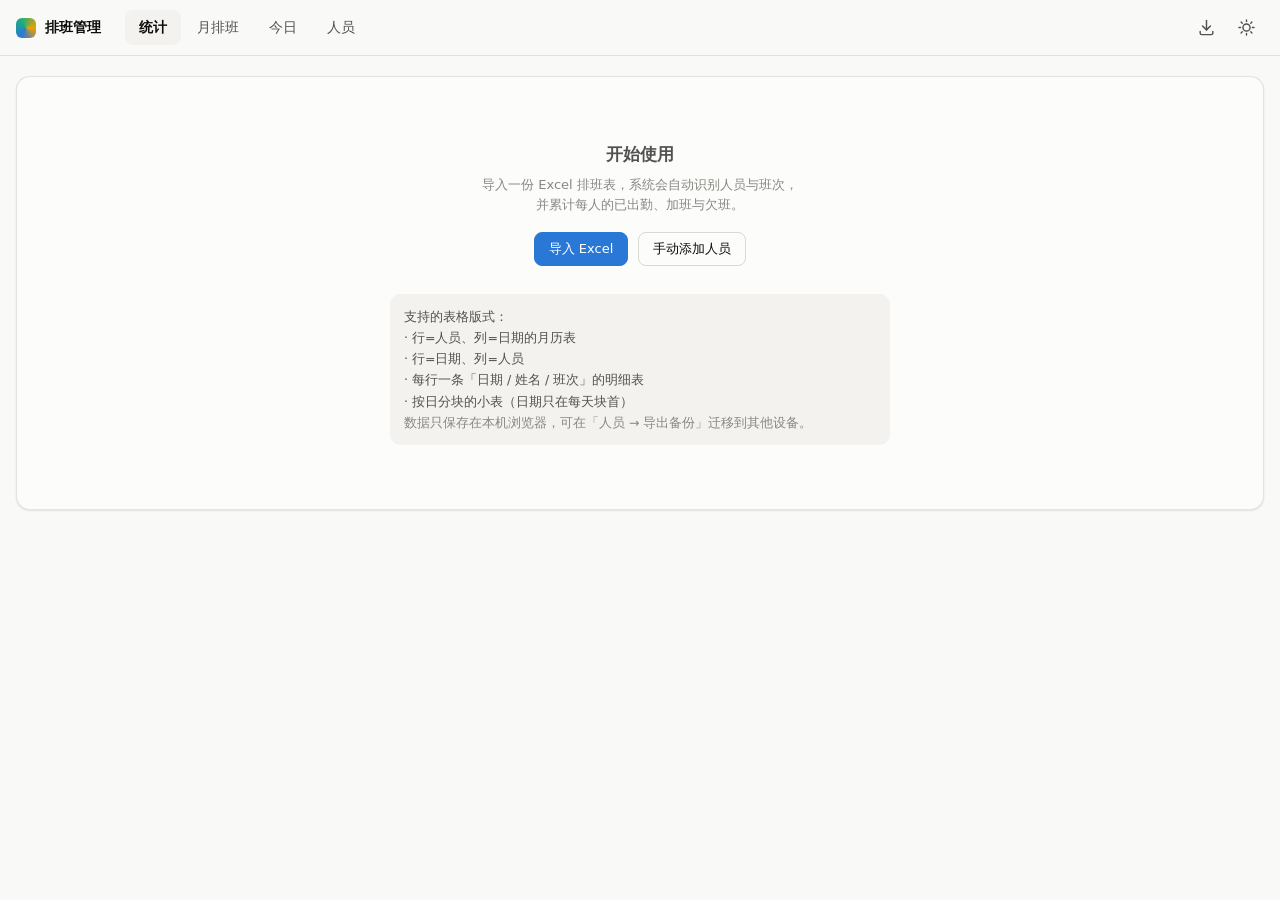
<file: docs/index.html>
<!DOCTYPE html>
<html lang="zh-CN" data-theme="auto">
<head>
<meta charset="utf-8">
<meta name="viewport" content="width=device-width, initial-scale=1, viewport-fit=cover">
<meta name="theme-color" content="#2a78d6">
<meta name="apple-mobile-web-app-capable" content="yes">
<meta name="apple-mobile-web-app-status-bar-style" content="default">
<meta name="apple-mobile-web-app-title" content="排班">
<meta name="description" content="每日排班、加班与欠班统计，支持 Excel 导入，数据保存在本机">
<title>排班管理</title>
<link rel="manifest" href="manifest.webmanifest">
<link rel="icon" href="icons/icon-192.png">
<link rel="apple-touch-icon" href="icons/icon-192.png">
<link rel="stylesheet" href="app.css">
</head>
<body>
<div id="app">
  <header class="topbar">
    <div class="brand">
      <span class="brand-mark" aria-hidden="true"></span>
      <span id="orgName">排班管理</span>
    </div>
    <nav class="tabs" role="tablist" aria-label="主导航">
      <button class="tab" role="tab" data-view="dashboard" aria-selected="true">统计</button>
      <button class="tab" role="tab" data-view="month" aria-selected="false">月排班</button>
      <button class="tab" role="tab" data-view="day" aria-selected="false">今日</button>
      <button class="tab" role="tab" data-view="people" aria-selected="false">人员</button>
    </nav>
    <div class="top-actions">
      <button class="icon-btn" id="btnImport" title="导入 Excel" aria-label="导入 Excel">
        <svg viewBox="0 0 24 24" fill="none" stroke="currentColor" stroke-width="1.8" stroke-linecap="round" stroke-linejoin="round"><path d="M12 3v12"/><path d="m7 10 5 5 5-5"/><path d="M4 17v2a2 2 0 0 0 2 2h12a2 2 0 0 0 2-2v-2"/></svg>
      </button>
      <button class="icon-btn" id="btnTheme" title="切换主题" aria-label="切换主题">
        <svg viewBox="0 0 24 24" fill="none" stroke="currentColor" stroke-width="1.8" stroke-linecap="round"><circle cx="12" cy="12" r="4.5"/><path d="M12 2.5v2M12 19.5v2M2.5 12h2M19.5 12h2M5.2 5.2l1.4 1.4M17.4 17.4l1.4 1.4M18.8 5.2l-1.4 1.4M6.6 17.4l-1.4 1.4"/></svg>
      </button>
    </div>
  </header>

  <main id="main">
    <div class="loading">加载中…</div>
  </main>
</div>

<div id="toast" class="toast" role="status" aria-live="polite"></div>
<div id="modalRoot"></div>

<!-- 计算与存储（本地，无后端） -->
<script src="xlsx.full.min.js"></script>
<script src="store.js"></script>
<script src="stats.js"></script>
<script src="excel_parse.js"></script>
<script src="importer.js"></script>
<script src="local_api.js"></script>
<script src="app.js"></script>
</body>
</html>
</file>
<file: docs/app.css>
/* ===================================================================
   排班管理 — 设计令牌
   浅色/深色两套均为「选定」值（非自动反转），图表色板已通过
   dataviz 校验器（light 4 slots / dark 4 slots 全部 PASS）。
   =================================================================== */
:root {
  color-scheme: light;
  --font-sans: system-ui, -apple-system, "Segoe UI", "PingFang SC", "Microsoft YaHei", sans-serif;

  --page: #f9f9f7;
  --surface-1: #fcfcfb;
  --surface-2: #f3f2ee;
  --surface-3: #ecebe5;
  --border: rgba(11, 11, 11, 0.10);
  --border-strong: #d9d8d1;

  --text-primary: #0b0b0b;
  --text-secondary: #52514e;
  --text-muted: #898781;

  --grid: #e1e0d9;
  --axis: #c3c2b7;

  --series-1: #2a78d6;
  --series-2: #eb6834;
  --series-3: #1baf7a;
  --series-4: #eda100;
  --series-5: #e87ba4;
  --series-6: #008300;
  --series-7: #4a3aa7;
  --series-8: #e34948;

  --good: #0ca30c;
  --warning: #fab219;
  --serious: #ec835a;
  --critical: #d03b3b;
  --good-text: #006300;

  --accent: #2a78d6;
  --accent-hover: #1c5cab;
  --accent-soft: rgba(42, 120, 214, 0.10);

  /* 排班密度三档：蓝(不足) / 绿(正常) / 橙(超时)
     dataviz 校验通过（all-pairs，浅色最差 CVD ΔE 9.2，正常视觉 24.0） */
  --tier-low: #2a78d6;
  --tier-ok: #1baf7a;
  --tier-high: #eb6834;

  --shadow-sm: 0 1px 2px rgba(11,11,11,.06), 0 1px 3px rgba(11,11,11,.04);
  --shadow-md: 0 4px 12px rgba(11,11,11,.08), 0 2px 4px rgba(11,11,11,.04);
  --shadow-lg: 0 16px 48px rgba(11,11,11,.16), 0 4px 12px rgba(11,11,11,.08);

  --radius-sm: 6px;
  --radius: 10px;
  --radius-lg: 14px;

  --topbar-h: 56px;
}

:root[data-theme="dark"] {
  color-scheme: dark;
  --page: #0d0d0d;
  --surface-1: #1a1a19;
  --surface-2: #222220;
  --surface-3: #2c2c2a;
  --border: rgba(255, 255, 255, 0.10);
  --border-strong: #383835;

  --text-primary: #ffffff;
  --text-secondary: #c3c2b7;
  --text-muted: #898781;

  --grid: #2c2c2a;
  --axis: #383835;

  --series-1: #3987e5;
  --series-2: #d95926;
  --series-3: #199e70;
  --series-4: #c98500;
  --series-5: #d55181;
  --series-6: #008300;
  --series-7: #9085e9;
  --series-8: #e66767;

  --good: #0ca30c;
  --good-text: #0ca30c;

  --accent: #3987e5;
  --accent-hover: #5598e7;
  --accent-soft: rgba(57, 135, 229, 0.16);

  /* 三档的深色步进（同一组色相，针对深色底重新取步） */
  --tier-low: #3987e5;
  --tier-ok: #199e70;
  --tier-high: #d95926;

  --shadow-sm: 0 1px 2px rgba(0,0,0,.4);
  --shadow-md: 0 4px 12px rgba(0,0,0,.45);
  --shadow-lg: 0 16px 48px rgba(0,0,0,.6);
}

@media (prefers-color-scheme: dark) {
  :root[data-theme="auto"] {
    color-scheme: dark;
    --page: #0d0d0d;
    --surface-1: #1a1a19;
    --surface-2: #222220;
    --surface-3: #2c2c2a;
    --border: rgba(255, 255, 255, 0.10);
    --border-strong: #383835;
    --text-primary: #ffffff;
    --text-secondary: #c3c2b7;
    --text-muted: #898781;
    --grid: #2c2c2a;
    --axis: #383835;
    --series-1: #3987e5;
    --series-2: #d95926;
    --series-3: #199e70;
    --series-4: #c98500;
    --series-5: #d55181;
    --series-6: #008300;
    --series-7: #9085e9;
    --series-8: #e66767;
    --good-text: #0ca30c;
    --accent: #3987e5;
    --accent-hover: #5598e7;
    --accent-soft: rgba(57, 135, 229, 0.16);
    --tier-low: #3987e5;
    --tier-ok: #199e70;
    --tier-high: #d95926;
    --shadow-sm: 0 1px 2px rgba(0,0,0,.4);
    --shadow-md: 0 4px 12px rgba(0,0,0,.45);
    --shadow-lg: 0 16px 48px rgba(0,0,0,.6);
  }
}

* { box-sizing: border-box; }
html, body { height: 100%; }
body {
  margin: 0;
  font-family: var(--font-sans);
  background: var(--page);
  color: var(--text-primary);
  font-size: 14px;
  line-height: 1.55;
  -webkit-font-smoothing: antialiased;
  -webkit-tap-highlight-color: transparent;
}
button, input, select, textarea { font: inherit; color: inherit; }
h1, h2, h3, h4 { margin: 0; font-weight: 600; letter-spacing: -0.01em; }
svg { display: block; }

/* ---------------------------------------------------------------- 顶栏 */
.topbar {
  position: sticky; top: 0; z-index: 30;
  height: var(--topbar-h);
  display: flex; align-items: center; gap: 16px;
  padding: 0 16px;
  padding-top: env(safe-area-inset-top);
  background: color-mix(in srgb, var(--page) 88%, transparent);
  backdrop-filter: saturate(180%) blur(14px);
  -webkit-backdrop-filter: saturate(180%) blur(14px);
  border-bottom: 1px solid var(--border);
}
.brand { display: flex; align-items: center; gap: 9px; font-weight: 600; white-space: nowrap; flex: none; }
.brand-mark {
  width: 20px; height: 20px; border-radius: 6px; flex: none;
  background: conic-gradient(from 210deg, var(--series-1), var(--series-3), var(--series-4), var(--series-1));
}
/* min-width:0 让顶栏在窄屏可以收缩，避免把整页撑宽 */
.tabs { display: flex; gap: 2px; margin-left: 8px; overflow-x: auto; scrollbar-width: none; min-width: 0; flex: 1 1 auto; }
.tabs::-webkit-scrollbar { display: none; }
.tab {
  border: 0; background: transparent; color: var(--text-secondary);
  padding: 7px 14px; border-radius: 8px; cursor: pointer; white-space: nowrap;
  transition: background .14s, color .14s;
}
.tab:hover { background: var(--surface-2); color: var(--text-primary); }
.tab[aria-selected="true"] { background: var(--surface-2); color: var(--text-primary); font-weight: 600; }
.top-actions { margin-left: auto; display: flex; gap: 4px; flex: none; }
.icon-btn {
  width: 36px; height: 36px; display: grid; place-items: center;
  border: 1px solid transparent; border-radius: 8px; background: transparent;
  color: var(--text-secondary); cursor: pointer; transition: background .14s, color .14s;
}
.icon-btn:hover { background: var(--surface-2); color: var(--text-primary); }
.icon-btn svg { width: 19px; height: 19px; }

main { padding: 20px 16px 64px; max-width: 1280px; margin: 0 auto; overflow-x: hidden; }
.loading { color: var(--text-muted); padding: 48px; text-align: center; }

/* ---------------------------------------------------------------- 常用 */
.card {
  background: var(--surface-1);
  border: 1px solid var(--border);
  border-radius: var(--radius-lg);
  box-shadow: var(--shadow-sm);
}
.card-head {
  display: flex; align-items: center; gap: 12px;
  padding: 16px 18px 12px;
}
.card-head h2 { font-size: 15px; white-space: nowrap; }
.card-head .sub { color: var(--text-muted); font-size: 12.5px; min-width: 0; }
.card-head .spacer { margin-left: auto; }
.card-body { padding: 0 18px 18px; }

.section-title {
  font-size: 15px; margin: 28px 0 12px; color: var(--text-primary);
  display: flex; align-items: center; gap: 10px;
}
.section-title .sub { color: var(--text-muted); font-size: 12.5px; font-weight: 400; }

.btn {
  display: inline-flex; align-items: center; justify-content: center; gap: 6px;
  height: 34px; padding: 0 14px; border-radius: 8px; border: 1px solid var(--border-strong);
  background: var(--surface-1); color: var(--text-primary); cursor: pointer;
  font-size: 13px; font-weight: 500; white-space: nowrap;
  transition: background .14s, border-color .14s, box-shadow .14s;
}
.btn:hover { background: var(--surface-2); }
.btn:active { transform: translateY(0.5px); }
.btn.primary { background: var(--accent); border-color: var(--accent); color: #fff; }
.btn.primary:hover { background: var(--accent-hover); border-color: var(--accent-hover); }
.btn.danger { color: var(--critical); border-color: color-mix(in srgb, var(--critical) 40%, var(--border-strong)); }
.btn.danger:hover { background: color-mix(in srgb, var(--critical) 8%, transparent); }
.btn.ghost { border-color: transparent; background: transparent; color: var(--text-secondary); }
.btn.ghost:hover { background: var(--surface-2); color: var(--text-primary); }
.btn.sm { height: 28px; padding: 0 10px; font-size: 12.5px; }
.btn:disabled { opacity: .5; cursor: not-allowed; }
.btn svg { width: 15px; height: 15px; }

.field { display: flex; flex-direction: column; gap: 5px; min-width: 0; }
.field > span { white-space: normal; overflow-wrap: anywhere; line-height: 1.55; }
.field > label { font-size: 12.5px; color: var(--text-secondary); font-weight: 500; }
.input, select.input, textarea.input {
  height: 34px; padding: 0 10px; border-radius: 8px;
  border: 1px solid var(--border-strong); background: var(--surface-1);
  color: var(--text-primary); outline: none; transition: border-color .14s, box-shadow .14s;
}
textarea.input { height: auto; padding: 8px 10px; resize: vertical; min-height: 64px; }
.input:focus { border-color: var(--accent); box-shadow: 0 0 0 3px var(--accent-soft); }
.input[type="number"] { font-variant-numeric: tabular-nums; }

.chip {
  display: inline-flex; align-items: center; gap: 5px; height: 26px; padding: 0 10px;
  border-radius: 999px; background: var(--surface-2); color: var(--text-secondary);
  font-size: 12.5px; white-space: nowrap;
}
.chip .dot { width: 8px; height: 8px; border-radius: 50%; flex: none; }

.empty {
  padding: 48px 24px; text-align: center; color: var(--text-muted);
}
.empty h3 { color: var(--text-secondary); font-size: 14px; margin-bottom: 6px; }
.empty p { margin: 0 0 16px; font-size: 13px; }

/* ---------------------------------------------------------------- 日期范围 */
.range-bar {
  display: flex; align-items: center; gap: 10px; flex-wrap: wrap; margin-bottom: 16px;
}
.segmented {
  display: inline-flex; padding: 3px; background: var(--surface-2);
  border-radius: 9px; gap: 2px;
}
.segmented button {
  border: 0; background: transparent; color: var(--text-secondary); cursor: pointer;
  height: 28px; padding: 0 12px; border-radius: 7px; font-size: 12.5px; font-weight: 500;
  transition: background .14s, color .14s;
}
.segmented button:hover { color: var(--text-primary); }
.segmented button[aria-pressed="true"] {
  background: var(--surface-1); color: var(--text-primary);
  box-shadow: var(--shadow-sm); font-weight: 600;
}

/* ---------------------------------------------------------------- KPI */
.kpi-row {
  display: grid; gap: 12px;
  grid-template-columns: repeat(auto-fit, minmax(168px, 1fr));
  margin-bottom: 16px;
}
.kpi {
  background: var(--surface-1); border: 1px solid var(--border);
  border-radius: var(--radius-lg); padding: 16px 18px; box-shadow: var(--shadow-sm);
}
.kpi .label { font-size: 12.5px; color: var(--text-secondary); margin-bottom: 6px; }
.kpi .value { font-size: 30px; font-weight: 600; line-height: 1.15; letter-spacing: -0.02em; }
.kpi .value .unit { font-size: 14px; font-weight: 500; color: var(--text-muted); margin-left: 3px; }
.kpi .meta { font-size: 12px; color: var(--text-muted); margin-top: 6px; }
.kpi .meta .good { color: var(--good-text); font-weight: 600; }
.kpi .meta .bad { color: var(--critical); font-weight: 600; }
.hero-kpi { grid-column: span 2; }
.hero-kpi .value { font-size: 48px; }
/* hero-kpi 的窄屏规则统一放在文件末尾的 720px / 400px 断点 */

/* ---------------------------------------------------------------- 图表 */
.chart-wrap { position: relative; }
.chart-svg { width: 100%; display: block; overflow: visible; }
.chart-svg text { font-family: var(--font-sans); }
.tick-label { font-size: 11.5px; fill: var(--text-muted); font-variant-numeric: tabular-nums; }
.axis-title { font-size: 11.5px; fill: var(--text-muted); }
.gridline { stroke: var(--grid); stroke-width: 1; }
.baseline { stroke: var(--axis); stroke-width: 1; }
.bar-label { font-size: 11.5px; fill: var(--text-secondary); font-variant-numeric: tabular-nums; }
.bar-label.strong { fill: var(--text-primary); font-weight: 600; }
/* 排班密度：格内数值（白色小字，作为颜色之外的第二重线索） */
.cell-value { fill: #fff; font-weight: 700; font-variant-numeric: tabular-nums; }
.heatmap-scroll { overflow-x: auto; -webkit-overflow-scrolling: touch; padding-bottom: 4px; }
/* 热力图保持原始像素宽度，窄屏改为横向滚动，而不是把格子压小 */
.heatmap-scroll .chart-svg { width: auto; max-width: none; flex: none; }
.heatmap-scroll::-webkit-scrollbar { height: 8px; }
.heatmap-scroll::-webkit-scrollbar-thumb {
  background: var(--border-strong); border-radius: 4px;
}

.legend { display: flex; gap: 14px; flex-wrap: wrap; padding: 4px 0 12px; }
.legend-item { display: flex; align-items: center; gap: 6px; font-size: 12.5px; color: var(--text-secondary); }
.legend-swatch { width: 10px; height: 10px; border-radius: 3px; flex: none; }

.chart-tip {
  position: fixed; z-index: 60; pointer-events: none; opacity: 0;
  transform: translate(-50%, -100%);
  background: var(--surface-1); border: 1px solid var(--border-strong);
  border-radius: 8px; box-shadow: var(--shadow-md); padding: 8px 10px;
  font-size: 12.5px; min-width: 110px; transition: opacity .1s;
}
.chart-tip.show { opacity: 1; }
.chart-tip .tip-title { font-weight: 600; margin-bottom: 4px; }
.chart-tip .tip-row { display: flex; justify-content: space-between; gap: 14px; color: var(--text-secondary); }
.chart-tip .tip-row b { color: var(--text-primary); font-variant-numeric: tabular-nums; }

.chart-toggle { display: flex; gap: 4px; }
.chart-toggle button {
  border: 1px solid transparent; background: transparent; color: var(--text-muted);
  height: 26px; padding: 0 10px; border-radius: 7px; font-size: 12px; cursor: pointer;
}
.chart-toggle button:hover { background: var(--surface-2); color: var(--text-primary); }
.chart-toggle button[aria-pressed="true"] { background: var(--surface-2); color: var(--text-primary); font-weight: 600; }

/* ---------------------------------------------------------------- 表格 */
.table-wrap {
  overflow-x: auto; -webkit-overflow-scrolling: touch;
  scrollbar-width: thin;
}
table.data {
  width: 100%; border-collapse: separate; border-spacing: 0; font-size: 13px;
}
table.data th {
  text-align: left; font-weight: 500; font-size: 12px; color: var(--text-muted);
  padding: 8px 12px; border-bottom: 1px solid var(--grid); white-space: nowrap;
  position: sticky; top: 0; background: var(--surface-1); z-index: 1;
}
table.data td {
  padding: 10px 12px; border-bottom: 1px solid var(--grid); vertical-align: middle;
}
table.data tr:last-child td { border-bottom: 0; }
table.data tbody tr:hover { background: var(--surface-2); }
table.data .num { text-align: right; font-variant-numeric: tabular-nums; }
table.data th.num { text-align: right; }
table.data .name { font-weight: 500; white-space: nowrap; }
table.data tfoot td { font-weight: 600; border-top: 1px solid var(--border-strong); background: var(--surface-2); }
.avatar {
  width: 26px; height: 26px; border-radius: 50%; display: inline-grid; place-items: center;
  font-size: 11.5px; font-weight: 600; flex: none;
  background: var(--surface-3); color: var(--text-secondary);
}
.name-cell { display: flex; align-items: center; gap: 9px; min-width: 0; }
.name-cell .name, .name-cell > span:not(.avatar) { white-space: nowrap; }
.name-cell .avatar { flex: none; }

.num-pos { color: var(--good-text); font-weight: 600; }
.num-neg { color: var(--critical); font-weight: 600; }
.num-zero { color: var(--text-muted); }

/* 净值条（表格内迷你条） */
.mini-bar { display: flex; align-items: center; gap: 8px; min-width: 110px; }
.mini-bar .track { flex: 1; height: 6px; border-radius: 3px; background: var(--surface-3); position: relative; overflow: hidden; }
.mini-bar .fill { position: absolute; top: 0; bottom: 0; border-radius: 3px; }
.mini-bar .fill.pos { left: 50%; background: var(--series-1); }
.mini-bar .fill.neg { right: 50%; background: var(--series-8); }

/* ---------------------------------------------------------------- 排班表 */
.sched-toolbar {
  display: flex; align-items: center; gap: 8px; flex-wrap: wrap;
  padding: 14px 18px; border-bottom: 1px solid var(--border);
}
.month-nav { display: flex; align-items: center; gap: 4px; }
.month-nav .label { font-size: 15px; font-weight: 600; min-width: 110px; text-align: center; font-variant-numeric: tabular-nums; }

.grid-scroll { overflow: auto; max-height: calc(100vh - 220px); }
table.sched {
  border-collapse: separate; border-spacing: 0; font-size: 12.5px; width: max-content; min-width: 100%;
}
table.sched th, table.sched td {
  border-right: 1px solid var(--grid); border-bottom: 1px solid var(--grid);
  padding: 0; text-align: center;
}
table.sched thead th {
  position: sticky; z-index: 3; background: var(--surface-2);
  height: 46px; font-weight: 500; padding: 0 4px;
}
table.sched thead th.name-col { left: 0; z-index: 4; top: 0; }
table.sched td.name-col, table.sched th.name-col {
  position: sticky; left: 0; background: var(--surface-1); z-index: 2;
  text-align: left; padding: 0 12px; min-width: 128px; width: 128px;
  border-right: 1px solid var(--border-strong);
}
.sched-day { display: flex; flex-direction: column; align-items: center; gap: 1px; }
.sched-day .d { font-size: 13px; font-weight: 600; font-variant-numeric: tabular-nums; }
.sched-day .w { font-size: 10.5px; color: var(--text-muted); }
th.weekend, td.weekend { background: color-mix(in srgb, var(--surface-2) 60%, var(--surface-1)); }
th.offday { background: var(--surface-3); }
th.offday .sched-day .d { color: var(--text-muted); }

.cell {
  width: 42px; height: 38px; display: grid; place-items: center; cursor: pointer;
  position: relative; transition: background .1s;
}
.cell:hover { background: var(--accent-soft); }
.cell.filled:hover { filter: brightness(1.08); }
.shift-tag {
  min-width: 30px; height: 22px; padding: 0 6px; border-radius: 5px;
  display: inline-grid; place-items: center; font-size: 11.5px; font-weight: 600;
  color: #fff; white-space: nowrap;
}

/* 排班格子：时间段标签 + 合计工时 */
.slot-tag {
  display: inline-block; padding: 1px 5px; border-radius: 4px;
  background: var(--accent-soft); color: var(--accent);
  font-size: 10.5px; font-weight: 600; white-space: nowrap;
  font-variant-numeric: tabular-nums; margin: 1px;
}
.cell-hours {
  display: block; font-size: 9.5px; color: var(--text-muted);
  font-variant-numeric: tabular-nums; line-height: 1.2;
}
.cell.filled:has(.slot-tag) { align-content: center; gap: 0; }

/* 单元格编辑弹窗：时间段行 */
.slot-row {
  display: grid; grid-template-columns: auto 110px minmax(120px, 1fr) auto;
  gap: 8px; align-items: center; padding: 8px 0; border-bottom: 1px solid var(--grid);
}
.slot-row:last-of-type { border-bottom: 0; }
.slot-times { display: flex; align-items: center; gap: 4px; }
.slot-times .input { width: 104px; height: 32px; padding: 0 6px; }
.slot-times .dash { color: var(--text-muted); }
.slot-hours { display: flex; align-items: center; gap: 4px; }
.slot-hours .input { width: 72px; height: 32px; padding: 0 6px; }
.slot-hours .unit { font-size: 11.5px; color: var(--text-muted); }
.slot-content { height: 32px; }
.slot-total { text-align: right; font-size: 12.5px; color: var(--text-secondary); padding-top: 8px; }
.slot-total b { color: var(--text-primary); font-variant-numeric: tabular-nums; }
.slot-del { color: var(--text-muted); }
.slot-del:hover { color: var(--critical); }
@media (max-width: 640px) {
  .slot-row { grid-template-columns: 1fr 1fr; }
  .slot-times, .slot-hours { grid-column: span 1; }
}

.slot-add-grid {
  display: grid; grid-template-columns: 110px 110px 90px minmax(140px, 1fr);
  gap: 10px; align-items: end;
}
.slot-add-grid .field label { font-size: 11.5px; }
@media (max-width: 640px) {
  .slot-add-grid { grid-template-columns: 1fr 1fr; }
  .slot-add-content { grid-column: 1 / -1; }
}

.map-hours { display: flex; align-items: center; gap: 6px; }
.map-hours .unit { font-size: 12px; color: var(--text-muted); }

/* 工作内容选择器：预设胶囊 + 输入框 */
.content-picker { display: flex; flex-direction: column; gap: 6px; min-width: 0; }
.content-chips { display: flex; flex-wrap: wrap; gap: 5px; }
.content-chip {
  height: 26px; padding: 0 10px; border-radius: 999px;
  border: 1px solid var(--border-strong); background: var(--surface-1);
  color: var(--text-secondary); font-size: 12px; cursor: pointer;
  white-space: nowrap; transition: background .12s, border-color .12s, color .12s;
}
.content-chip:hover { background: var(--surface-2); color: var(--text-primary); }
.content-chip.active {
  background: var(--accent); border-color: var(--accent); color: #fff; font-weight: 600;
}
.content-chip.add { border-style: dashed; color: var(--text-muted); }
.content-chip.add:hover { color: var(--accent); border-color: var(--accent); }
.content-input { height: 32px; }
.slot-content-wrap { min-width: 0; }
.content-select { height: 34px; width: 100%; }

/* 简易输入浮层：可以叠在别的弹窗上 */
.ask-overlay { z-index: 60; }
.ask-modal { max-width: 380px; }

/* 批量排班 */
.batch-h { font-size: 13px; margin: 0 0 8px; }
.batch-people {
  display: grid; grid-template-columns: repeat(auto-fill, minmax(112px, 1fr));
  gap: 6px; max-height: 220px; overflow-y: auto;
}
.batch-person {
  display: flex; align-items: center; gap: 7px;
  padding: 8px 10px; border-radius: 8px; border: 1px solid var(--border);
  background: var(--surface-1); cursor: pointer; min-width: 0;
}
.batch-person:hover { border-color: var(--border-strong); }
.batch-person input { margin: 0; flex: none; }
.batch-person .bp-name {
  font-size: 13.5px; font-weight: 500; white-space: nowrap;
  overflow: hidden; text-overflow: ellipsis; min-width: 0;
}
.batch-person .bp-flag {
  margin-left: auto; flex: none; font-size: 10px; padding: 0 6px;
  border-radius: 999px; background: var(--surface-3); color: var(--text-muted);
}
.batch-person:has(input:checked) {
  border-color: var(--accent);
  background: color-mix(in srgb, var(--accent) 7%, var(--surface-1));
}
.batch-extra-list { display: flex; flex-direction: column; gap: 6px; }
.batch-extra-row { display: flex; align-items: center; gap: 10px; }
.batch-extra-row .be-name {
  width: 96px; flex: none; font-size: 13.5px; font-weight: 500;
  white-space: nowrap; overflow: hidden; text-overflow: ellipsis;
}
.batch-extra-row .be-content { height: 32px; flex: 1; min-width: 0; }
.cell.sel { outline: 2px solid var(--accent); outline-offset: -2px; z-index: 1; }
.cell-rest { color: var(--text-muted); font-size: 11.5px; }

.sched-foot {
  display: flex; gap: 20px; flex-wrap: wrap; padding: 12px 18px;
  border-top: 1px solid var(--border); font-size: 12.5px; color: var(--text-secondary);
  background: var(--surface-2); border-radius: 0 0 var(--radius-lg) var(--radius-lg);
}
.sched-foot b { color: var(--text-primary); font-variant-numeric: tabular-nums; }

/* ---------------------------------------------------------------- 今日视图 */
/* 排班看板：按时间段分组，适合直接截图发群 */
.day-sheet {
  margin-bottom: 16px;
  background: var(--surface-1);
  border: 1px solid var(--border);
  border-radius: var(--radius-lg);
  overflow: hidden;
  box-shadow: var(--shadow-sm, 0 1px 2px rgba(0,0,0,.04));
}
.sheet-head {
  padding: 20px 24px 16px;
  border-bottom: 1px solid var(--grid);
  background: var(--surface-2);
}
.sheet-title-row { display: flex; align-items: flex-start; gap: 12px; }
.sheet-org {
  font-size: 12.5px; color: var(--text-muted); font-weight: 500;
  letter-spacing: .04em; margin-bottom: 2px;
}
.sheet-title {
  font-size: 26px; font-weight: 700; letter-spacing: -.01em;
  font-variant-numeric: tabular-nums; display: flex; align-items: baseline; gap: 10px;
}
.sheet-week { font-size: 15px; font-weight: 500; color: var(--text-secondary); }
.sheet-badge {
  margin-left: auto; font-size: 12px; font-weight: 600;
  padding: 3px 10px; border-radius: 999px;
  background: var(--surface-3); color: var(--text-secondary);
}
.sheet-meta {
  display: flex; gap: 22px; margin-top: 12px; flex-wrap: wrap;
  font-size: 13px; color: var(--text-secondary);
}
.sheet-meta b { color: var(--text-primary); font-size: 15px; font-variant-numeric: tabular-nums; }

.sheet-body { padding: 8px 24px 16px; }
.slot-group { border-bottom: 1px dashed var(--grid); padding: 14px 0; }
.slot-group:last-child { border-bottom: 0; }
.slot-group-head {
  display: flex; align-items: baseline; gap: 12px; margin-bottom: 10px;
}
.slot-group-time {
  font-size: 19px; font-weight: 700; letter-spacing: -.01em;
  font-variant-numeric: tabular-nums; color: var(--text-primary);
}
.slot-group-sub { font-size: 12.5px; color: var(--text-muted); }
.slot-group-count {
  margin-left: 8px; padding: 1px 8px; border-radius: 999px;
  background: var(--accent-soft); color: var(--accent); font-weight: 600;
}
.slot-group-people {
  display: grid; grid-template-columns: repeat(auto-fill, minmax(200px, 1fr));
  gap: 8px;
}
.slot-person {
  display: flex; align-items: center; gap: 10px;
  padding: 11px 16px; border-radius: 9px;
  background: var(--surface-2); cursor: pointer;
  border: 1px solid transparent; transition: border-color .12s;
  min-width: 0; min-height: 52px;
}
.slot-person:hover { border-color: var(--border-strong); }
.slot-person-name {
  font-size: 17px; font-weight: 600; white-space: nowrap; flex: none;
}
.slot-person-work {
  margin-left: auto; padding-left: 12px;
  font-size: 16px; font-weight: 500; color: var(--text-primary);
  white-space: nowrap; overflow: hidden; text-overflow: ellipsis; min-width: 0;
}
.slot-person-work.muted { color: var(--text-muted); }

.sheet-empty { text-align: center; padding: 40px 0; color: var(--text-muted); }
.sheet-empty-icon { font-size: 28px; margin-bottom: 8px; }

.sheet-rest {
  display: flex; gap: 12px; align-items: baseline;
  padding: 12px 24px; border-top: 1px solid var(--grid); background: var(--surface-2);
}
.sheet-rest-label {
  flex: none; font-size: 14px; font-weight: 700; color: var(--text-secondary);
  padding: 3px 11px; border-radius: 999px; background: var(--surface-3);
}
.sheet-rest-names {
  font-size: 16px; font-weight: 500; color: var(--text-secondary);
  line-height: 1.75;
}
.sheet-rest-label.leave { background: #fdf0e4; color: #b4701e; }
.rest-name { cursor: pointer; border-bottom: 1px dashed transparent; }
.rest-name:hover { border-bottom-color: var(--border-strong); color: var(--text-secondary); }

.sheet-foot {
  display: flex; justify-content: space-between;
  padding: 10px 24px; font-size: 11.5px; color: var(--text-muted);
  border-top: 1px solid var(--grid); background: var(--surface-2);
}

@media (max-width: 640px) {
  .sheet-head { padding: 16px 18px 12px; }
  .sheet-body { padding: 4px 18px 12px; }
  .sheet-title { font-size: 22px; }
  .sheet-meta { gap: 14px; }
  .slot-group-people { grid-template-columns: 1fr; }
  .sheet-rest, .sheet-foot { padding-left: 18px; padding-right: 18px; }
}

@media print {
  .no-print, .topbar, .range-bar.no-print { display: none !important; }
  .day-sheet { box-shadow: none; border: 1px solid #ddd; break-inside: avoid; }
  body { background: #fff; }
}

.day-layout { display: grid; grid-template-columns: 1fr 320px; gap: 16px; align-items: start; }
@media (max-width: 900px) { .day-layout { grid-template-columns: 1fr; } }
.shift-columns { display: grid; grid-template-columns: repeat(auto-fit, minmax(180px, 1fr)); gap: 12px; }
.shift-col {
  border: 1px solid var(--border); border-radius: var(--radius); overflow: hidden;
  background: var(--surface-1);
}
.shift-col-head {
  padding: 10px 12px; display: flex; align-items: center; gap: 8px;
  border-bottom: 1px solid var(--grid); font-weight: 600; font-size: 13px;
}
.shift-col-head .count { margin-left: auto; color: var(--text-muted); font-weight: 500; font-size: 12px; }
.person-list { padding: 8px; display: flex; flex-direction: column; gap: 4px; min-height: 60px; }
.person-item {
  display: flex; align-items: center; gap: 8px; padding: 6px 8px; border-radius: 7px;
  cursor: pointer; transition: background .12s;
}
.person-item:hover { background: var(--surface-2); }
.person-item .meta { margin-left: auto; font-size: 11.5px; color: var(--text-muted); }
.person-empty { color: var(--text-muted); font-size: 12.5px; padding: 12px; text-align: center; }

.today-head { display: flex; align-items: baseline; gap: 12px; flex-wrap: wrap; margin-bottom: 16px; }
.today-head .date-big { font-size: 22px; font-weight: 600; }
.today-head .weekday { color: var(--text-secondary); font-size: 14px; }
.today-head .badge-work { font-size: 12px; padding: 2px 9px; border-radius: 999px; background: var(--accent-soft); color: var(--accent); font-weight: 600; }
.today-head .badge-rest { font-size: 12px; padding: 2px 9px; border-radius: 999px; background: var(--surface-3); color: var(--text-secondary); font-weight: 600; }

/* ---------------------------------------------------------------- 模态 */
.modal-backdrop {
  position: fixed; inset: 0; z-index: 50; background: rgba(8, 8, 8, 0.45);
  display: grid; place-items: center; padding: 20px;
  animation: fadeIn .14s ease-out;
}
@keyframes fadeIn { from { opacity: 0 } to { opacity: 1 } }
.modal {
  background: var(--surface-1); border: 1px solid var(--border);
  border-radius: var(--radius-lg); box-shadow: var(--shadow-lg);
  width: min(560px, 100%); max-height: calc(100vh - 40px);
  display: flex; flex-direction: column; animation: popIn .16s ease-out;
}
.modal.wide { width: min(860px, 100%); }
@keyframes popIn { from { opacity: 0; transform: translateY(8px) scale(.99) } to { opacity: 1; transform: none } }
.modal-head {
  padding: 18px 20px 14px; border-bottom: 1px solid var(--border);
  display: flex; align-items: center; gap: 12px;
}
.modal-head h3 { font-size: 15px; }
.modal-head .sub { font-size: 12.5px; color: var(--text-muted); }
.modal-head .icon-btn { margin-left: auto; }
.modal-body { padding: 18px 20px; overflow-y: auto; flex: 1; }
.modal-foot {
  padding: 14px 20px; border-top: 1px solid var(--border);
  display: flex; gap: 8px; justify-content: flex-end; align-items: center;
}
.modal-foot .left { margin-right: auto; }

.toast {
  position: fixed; bottom: 24px; left: 50%; transform: translate(-50%, 20px);
  background: var(--text-primary); color: var(--page); padding: 10px 18px;
  border-radius: 999px; font-size: 13px; font-weight: 500; z-index: 70;
  opacity: 0; pointer-events: none; transition: opacity .2s, transform .2s;
  box-shadow: var(--shadow-md); max-width: calc(100vw - 40px);
}
.toast.show { opacity: 1; transform: translate(-50%, 0); }
.toast.err { background: var(--critical); color: #fff; }

/* ---------------------------------------------------------------- 导入向导 */
.dropzone {
  border: 2px dashed var(--border-strong); border-radius: var(--radius);
  padding: 40px 24px; text-align: center; cursor: pointer;
  transition: border-color .16s, background .16s;
}
.dropzone:hover, .dropzone.drag { border-color: var(--accent); background: var(--accent-soft); }
.dropzone .big { font-size: 15px; font-weight: 600; margin-bottom: 6px; }
.dropzone .hint { font-size: 12.5px; color: var(--text-muted); }
.dropzone svg { width: 32px; height: 32px; margin: 0 auto 12px; color: var(--text-muted); }

.wizard-steps { display: flex; gap: 6px; margin-bottom: 18px; }
.wizard-steps .step {
  flex: 1; height: 3px; border-radius: 2px; background: var(--surface-3);
}
.wizard-steps .step.done { background: var(--accent); }
.wizard-steps .step.active { background: color-mix(in srgb, var(--accent) 55%, var(--surface-3)); }

.summary-grid {
  display: grid; grid-template-columns: repeat(auto-fit, minmax(110px, 1fr));
  gap: 10px; margin-bottom: 18px;
}
.summary-item { background: var(--surface-2); border-radius: 9px; padding: 10px 12px; }
.summary-item .k { font-size: 11.5px; color: var(--text-muted); }
.summary-item .v { font-size: 19px; font-weight: 600; font-variant-numeric: tabular-nums; }

.map-row {
  display: grid; grid-template-columns: 1fr auto 1fr; gap: 10px; align-items: center;
  padding: 9px 0; border-bottom: 1px solid var(--grid);
}
.map-row:last-child { border-bottom: 0; }
.map-token { display: flex; align-items: center; gap: 8px; font-weight: 500; }
.map-token .cnt { color: var(--text-muted); font-size: 12px; font-weight: 400; }
.map-arrow { color: var(--text-muted); }
.map-row select { width: 100%; }
.map-row .skip { color: var(--text-muted); font-style: normal; }

.name-map-list { max-height: 260px; overflow-y: auto; }
.name-row { display: flex; align-items: center; gap: 10px; padding: 7px 0; border-bottom: 1px solid var(--grid); }
.name-row .src { flex: 1; font-weight: 500; }
.name-row .badge-new { font-size: 11px; padding: 1px 7px; border-radius: 999px; background: var(--accent-soft); color: var(--accent); }
.name-row .badge-old { font-size: 11px; padding: 1px 7px; border-radius: 999px; background: var(--surface-3); color: var(--text-secondary); }

.preview-table { font-size: 12px; max-height: 240px; }
.preview-table th { position: sticky; top: 0; }

.switch { display: inline-flex; align-items: center; gap: 8px; cursor: pointer; font-size: 13px; }
.switch input { appearance: none; width: 34px; height: 20px; border-radius: 999px; background: var(--surface-3); position: relative; cursor: pointer; transition: background .16s; flex: none; }
.switch input::after {
  content: ""; position: absolute; top: 2px; left: 2px; width: 16px; height: 16px;
  border-radius: 50%; background: #fff; transition: transform .16s; box-shadow: 0 1px 2px rgba(0,0,0,.2);
}
.switch input:checked { background: var(--accent); }
.switch input:checked::after { transform: translateX(14px); }

/* ---------------------------------------------------------------- 人员页 */
.people-layout { display: grid; grid-template-columns: 1fr 300px; gap: 16px; align-items: start; }
@media (max-width: 960px) { .people-layout { grid-template-columns: 1fr; } }

.shift-swatch-input { width: 34px; height: 34px; padding: 0; border: 1px solid var(--border-strong); border-radius: 8px; background: none; cursor: pointer; }

.adjust-item {
  display: flex; align-items: center; gap: 10px; padding: 9px 0; border-bottom: 1px solid var(--grid);
}
.adjust-item:last-child { border-bottom: 0; }
.adjust-item .kind { font-size: 12px; padding: 1px 8px; border-radius: 999px; font-weight: 600; }
.kind.overtime { background: color-mix(in srgb, var(--series-1) 14%, transparent); color: var(--series-1); }
.kind.owe { background: color-mix(in srgb, var(--series-8) 14%, transparent); color: var(--series-8); }
.kind.attend { background: color-mix(in srgb, var(--series-3) 16%, transparent); color: var(--series-3); }
.adjust-item .amount { font-weight: 600; font-variant-numeric: tabular-nums; }
.adjust-item .note { color: var(--text-muted); font-size: 12px; }
.adjust-item .date { color: var(--text-muted); font-size: 12px; font-variant-numeric: tabular-nums; }
.adjust-item .del { margin-left: auto; }

.form-grid { display: grid; grid-template-columns: 1fr 1fr; gap: 12px; }
.form-grid .full { grid-column: 1 / -1; }
@media (max-width: 560px) { .form-grid { grid-template-columns: 1fr; } }

.hint-box {
  background: var(--surface-2); border-radius: var(--radius); padding: 12px 14px;
  font-size: 12.5px; color: var(--text-secondary); line-height: 1.7;
}
.hint-box code { background: var(--surface-3); padding: 1px 5px; border-radius: 4px; font-size: 12px; }

.spin {
  width: 16px; height: 16px; border: 2px solid var(--border-strong);
  border-top-color: var(--accent); border-radius: 50%; animation: spin .7s linear infinite;
  display: inline-block;
}
@keyframes spin { to { transform: rotate(360deg) } }

/* ---------------------------------------------------------------- 人员选择与行拖动 */.row-grip {
  color: var(--text-muted); font-size: 13px; line-height: 1;
  cursor: grab; padding: 2px 3px; margin-left: -2px; border-radius: 4px;
  user-select: none; flex: none; opacity: .55;
  transition: opacity .12s, background .12s;
}
.row-grip:hover { opacity: 1; background: var(--surface-3); }
.row-grip:active { cursor: grabbing; }
.name-cell { gap: 6px; }
.name-cell .avatar { flex: none; }
.row-name { white-space: nowrap; overflow: hidden; text-overflow: ellipsis; }
.row-badge {
  font-size: 10.5px; padding: 0 6px; border-radius: 999px; flex: none;
  background: var(--surface-3); color: var(--text-muted);
}
table.sched tr.row-hidden td { opacity: .5; }
table.sched tr.dragging { opacity: .4; }
table.sched tr.drag-over td { border-top: 2px solid var(--accent); }

.pp-toolbar {
  display: flex; align-items: center; gap: 8px; margin-bottom: 10px;
}
.pp-count { margin-left: auto; font-size: 12.5px; color: var(--text-muted); }
.pp-list {
  border: 1px solid var(--border); border-radius: var(--radius);
  max-height: 340px; overflow-y: auto; background: var(--surface-1);
}
.pp-row {
  display: flex; align-items: center; gap: 8px; padding: 7px 10px;
  border-bottom: 1px solid var(--grid); transition: background .12s;
}
.pp-row:last-child { border-bottom: 0; }
.pp-row:hover { background: var(--surface-2); }
.pp-row.is-hidden { opacity: .55; }
.pp-row.is-hidden .pp-check span { text-decoration: line-through; }
.pp-row.dragging { opacity: .4; }
.pp-row.drag-over { box-shadow: inset 0 2px 0 var(--accent); }
.pp-grip {
  color: var(--text-muted); cursor: grab; user-select: none; flex: none;
  font-size: 13px; line-height: 1; opacity: .6;
}
.pp-grip:active { cursor: grabbing; }
.pp-check {
  display: flex; align-items: center; gap: 8px; flex: 1; cursor: pointer;
  font-size: 13.5px; min-width: 0;
}
.pp-check input { width: 16px; height: 16px; accent-color: var(--accent); flex: none; }
.pp-check span { overflow: hidden; text-overflow: ellipsis; white-space: nowrap; }
.pp-team { font-size: 12px; color: var(--text-muted); flex: none; }
.pp-actions { display: flex; gap: 2px; flex: none; }
.pp-actions .icon-btn { width: 28px; height: 28px; }
.pp-actions .icon-btn:disabled { opacity: .3; cursor: default; }

/* ============ 手机适配（≤720px） ============ */
@media (max-width: 720px) {
  .topbar { padding: 0 10px; gap: 6px; }
  .brand span:last-child { display: none; }
  main { padding: 12px 10px 88px; }
  .card { border-radius: 12px; }
  .card-head { padding: 13px 14px 9px; flex-wrap: wrap; row-gap: 4px; }
  .card-head .sub { font-size: 12px; }
  .card-body { padding: 0 14px 14px; }
  .sched-toolbar { padding: 12px 14px; }
  .row-grip { display: none; }   /* 窄屏隐藏手柄，改用「人员」弹窗内的箭头调整 */

  /* KPI：两列，避免挤成一条 */
  .kpi-row { grid-template-columns: repeat(2, minmax(0, 1fr)); gap: 10px; }
  .kpi { padding: 13px 14px; }
  .kpi .label { font-size: 12px; margin-bottom: 4px; }
  .kpi .value { font-size: 24px; }
  .kpi .meta { font-size: 11.5px; line-height: 1.45; }
  .hero-kpi { grid-column: span 2; }
  .hero-kpi .value { font-size: 32px; }

  /* 工具栏：按钮换行而不是被压扁 */
  .range-bar { flex-wrap: wrap; gap: 8px; }
  .range-bar .segmented { flex-wrap: wrap; }
  .month-nav { flex-wrap: wrap; gap: 6px; }
  .month-nav .label { min-width: 0 !important; font-size: 15px; }

  /* 图表与热力图：允许横向滚动，不压缩数据 */
  .heatmap-scroll { margin: 0 -4px; padding: 0 4px 6px; }
  .chart-wrap { overflow-x: auto; }

  /* 图例：折行显示 */
  .legend { gap: 10px; row-gap: 6px; font-size: 12px; }

  /* 表格：横向滚动并提示 */
  .table-wrap { margin: 0 -4px; padding: 0 4px; }
  table.data { font-size: 12.5px; }
  table.data th, table.data td { padding: 8px 9px; }

  /* 人员表在窄屏：隐藏工号列，姓名不换行 */
  .col-no { display: none; }
  #main table.data th, #main table.data td { white-space: nowrap; }

  /* 弹窗：占满宽度，避免左右留白过窄 */
  .modal-backdrop { padding: 12px; align-items: flex-end; }
  .modal { width: 100%; max-height: calc(100vh - 24px); border-radius: 16px 16px 12px 12px; }
  .modal-body { padding: 14px 16px; }
  .modal-foot { padding: 12px 16px; flex-wrap: wrap; gap: 8px; }
  .modal-foot .btn { flex: 1 1 auto; }

  /* 批量排班：人员格子两列 */
  .batch-people { grid-template-columns: repeat(2, minmax(0, 1fr)); max-height: 180px; }
  .batch-extra-row .be-name { width: 64px; }

  /* 内容胶囊：略大，方便手指点 */
  .content-chip { height: 30px; padding: 0 12px; font-size: 13px; }
}

@media (max-width: 400px) {
  main { padding: 10px 8px 88px; }
  .kpi .value { font-size: 22px; }
  .hero-kpi .value { font-size: 30px; }
  .card-body { padding: 0 11px 12px; }
  .card-head { padding: 12px 12px 8px; }
}

@media (prefers-reduced-motion: reduce) {
  * { animation-duration: .01ms !important; transition-duration: .01ms !important; }
}

/* 表格内次要说明（如「含休息日 2」） */
.cell-sub {
  font-size: 10.5px; font-weight: 400; line-height: 1.3;
  color: var(--text-muted); margin-top: 1px; white-space: nowrap;
}
</file>
